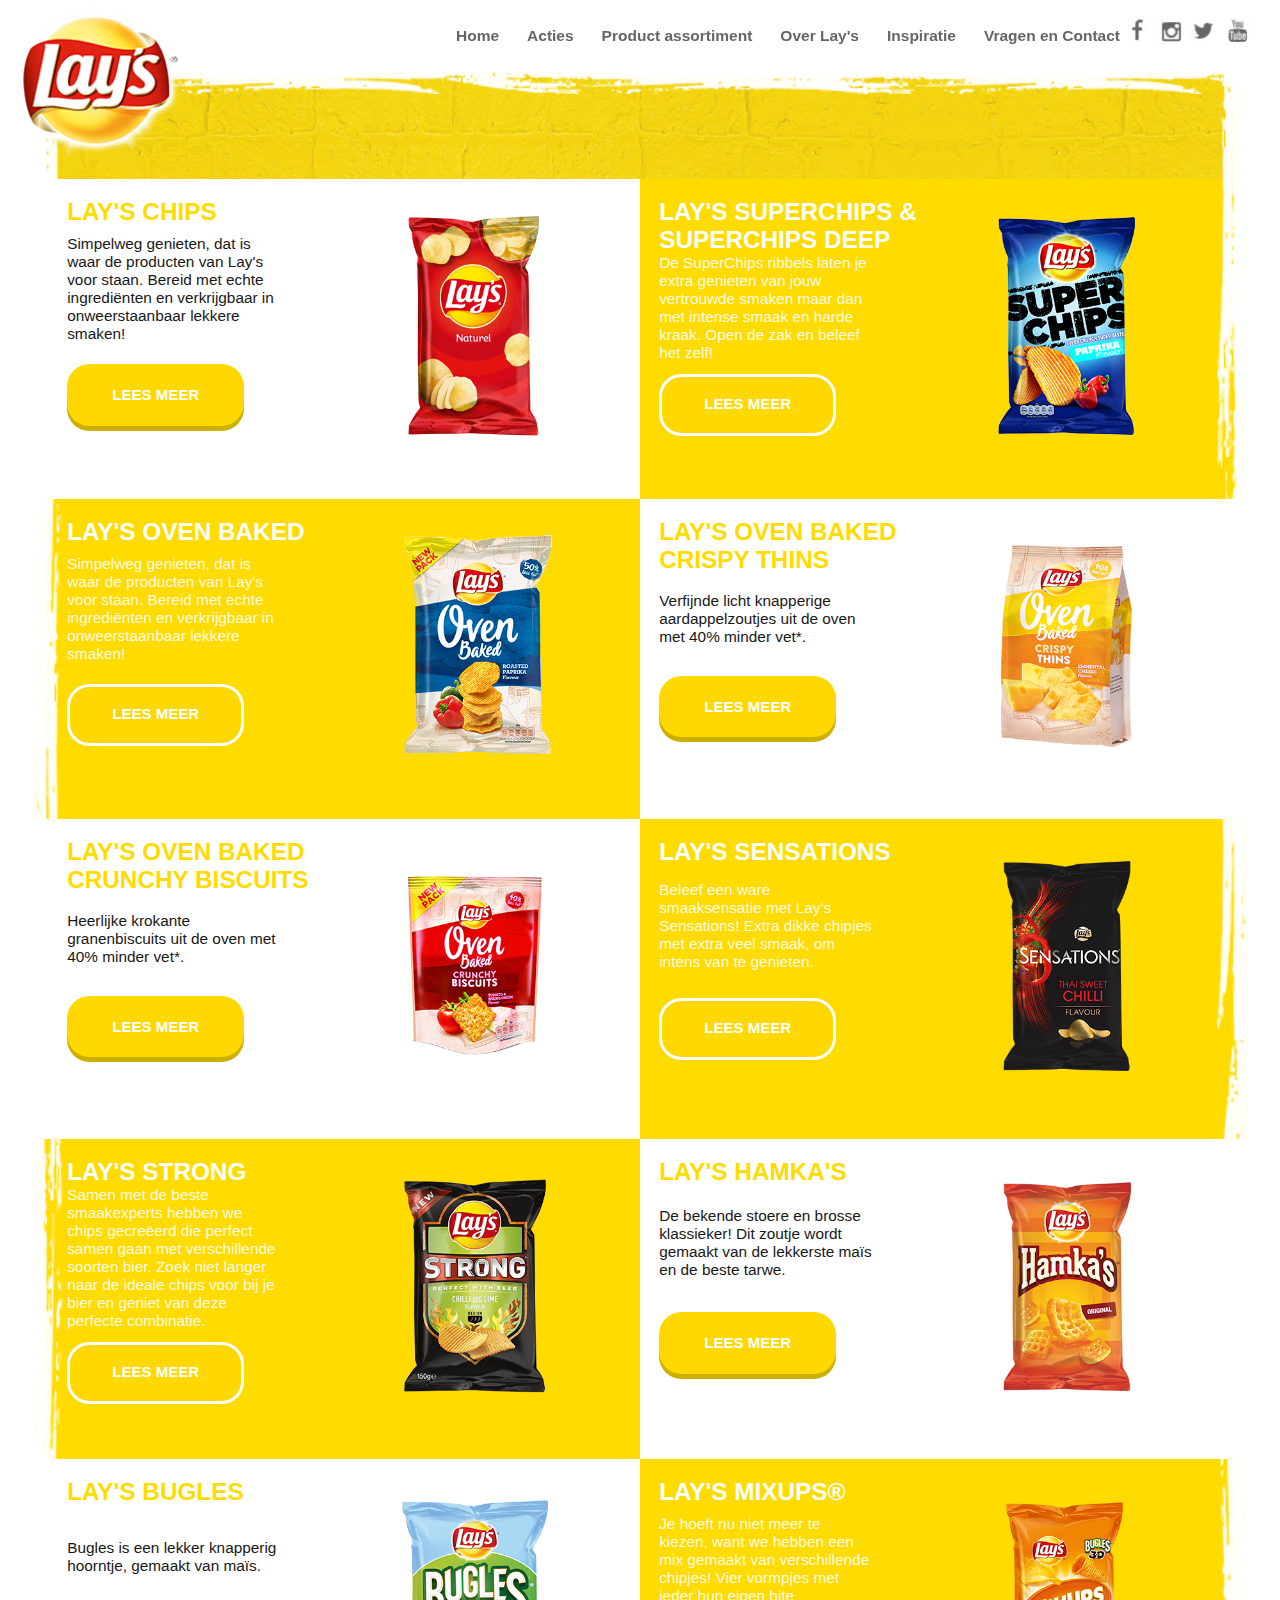
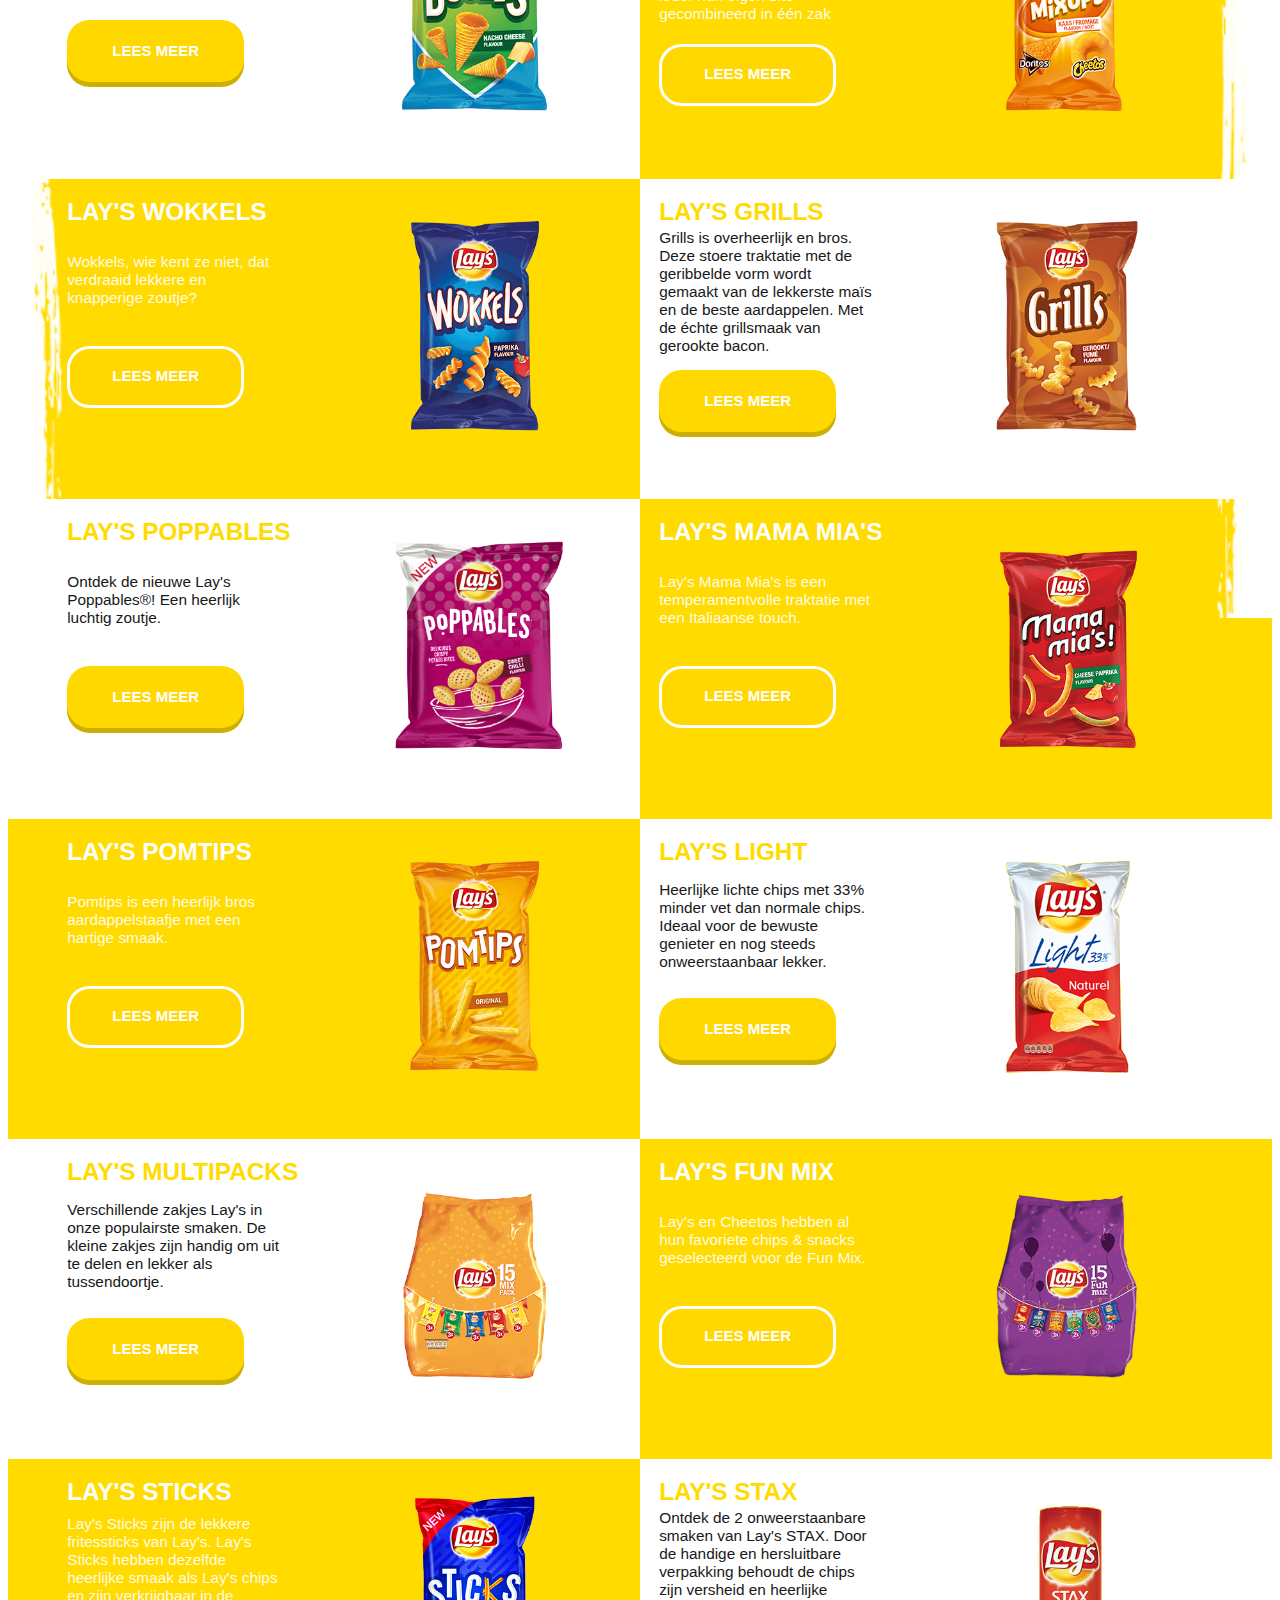
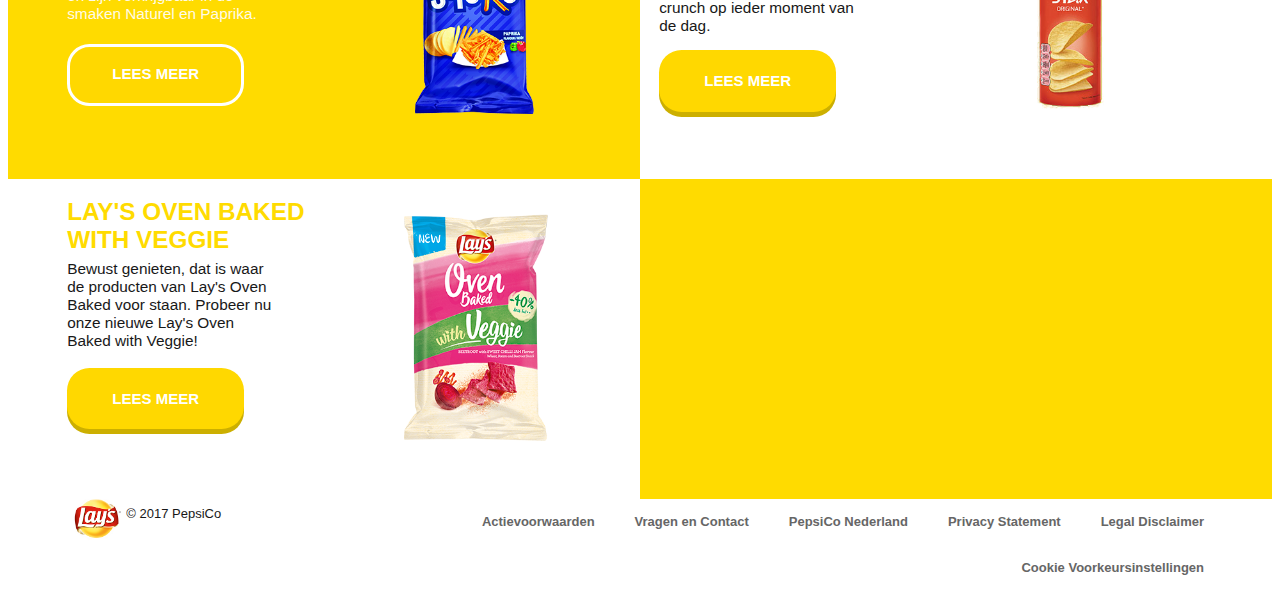
<file: index.html>
<!doctype html>
<html lang="nl">
	<head>
		<meta charset="UTF-8">
		<meta name="author" content="Danny Frelink">
		<meta name="viewport" content="width=device-width, initial-scale=1">
		
		<title>Lays</title>

		<link href="styles/style.css" rel="stylesheet">
	</head>
	<body>
		<header>
			<h1></h1>
			<nav>
				<a href="index.html"><img src="images/nav/layslogo.png" alt="Lay's"></a>
				<div>
					<div>
						<ul>
							<li><a href="https://www.facebook.com/LaysNL"> <img src="images/nav/facebook.jpg" alt="Facebook"></a></li>
							<li><a href="https://www.instagram.com/lays_nl/"><img src="images/nav/instagram.jpg" alt="Instagram"></a></li>
							<li><a href="https://twitter.com/laysnl"><img src="images/nav/twitter.jpg" alt="Twitter"></a></li>
							<li><a href="https://www.youtube.com/user/laysnederland"><img src="images/nav/youtube.jpg" alt="Youtube"></a></li>
						</ul>
						<ul>
							<li><a href="index.html">Home</a></li>
							<li><a href="detail.html">Inspiratie</a></li>
							<li><a href="detail.html">Acties</a></li>
							<li><a href="detail.html">Product assortiment</a></li>
							<li><a href="detail.html">Over Lay's</a></li>
							<li><a href="detail.html">Vragen en Contact</a></li>
						</ul>
						<img src="images/nav/hamburger-menu.png" alt="Hamburger menu">
					</div>
					<img src="images/navborderbottom.png" alt="Nav bottom">
				</div>
			</nav>
			<img src="images/header-afsluiting.jpg" alt="Header afsluiting">
		</header>
		<main>
			<article>
				<div>
					<h2>Lay's Chips</h2>
					<p>Simpelweg genieten, dat is waar de producten van Lay's voor staan. Bereid met echte ingredi&#235;nten en verkrijgbaar in onweerstaanbaar lekkere smaken!</p>
					<a href="detail.html">Lees meer</a>
				</div>
				<div>
					<img src="images/chips/naturelchips.png" alt="Naturel chips">
					<a href="detail.html">Lees meer</a>
				</div>
			</article>
			<article>
				<div>
					<h2>Lay's Superchips & Superchips Deep</h2>
					<p>De SuperChips ribbels laten je extra genieten van jouw vertrouwde smaken maar dan met intense smaak en harde kraak. Open de zak en beleef het zelf!</p>
					<a href="detail.html">Lees meer</a>
				</div>
				<div>
					<img src="images/chips/superchips.png" alt="Super chips">
					<a href="detail.html">Lees meer</a>
				</div>
			</article>
			<article>
				<div>
					<h2>Lay's Oven Baked</h2>
					<p>Simpelweg genieten, dat is waar de producten van Lay's voor staan. Bereid met echte ingredi&#235;nten en verkrijgbaar in onweerstaanbaar lekkere smaken!</p>
					<a href="detail.html">Lees meer</a>
				</div>
				<div>
					<img src="images/chips/ovenbaked.png" alt="Oven baked">
					<a href="detail.html">Lees meer</a>
				</div>
			</article>
			<article>
				<div>
					<h2>Lay's Oven Baked Crispy Thins</h2>
					<p>Verfijnde licht knapperige aardappelzoutjes uit de oven met 40% minder vet*.</p>
					<a href="detail.html">Lees meer</a>
				</div>
				<div>
					<img src="images/chips/ovenbakedcrispy.png" alt="Oven baked crispy">
					<a href="detail.html">Lees meer</a>
				</div>
			</article>
			<article>
				<div>
					<h2>Lay's Oven Baked Crunchy Biscuits</h2>
					<p>Heerlijke krokante granenbiscuits uit de oven met 40% minder vet*.</p>
					<a href="detail.html">Lees meer</a>
				</div>
				<div>
					<img src="images/chips/ovenbakedcrunchy.png" alt="Oven baked crunchy">
					<a href="detail.html">Lees meer</a>
				</div>
			</article>
			<article>
				<div>
					<h2>Lay's Sensations</h2>
					<p>Beleef een ware smaaksensatie met Lay's Sensations! Extra dikke chipjes met extra veel smaak, om intens van te genieten.</p>
					<a href="detail.html">Lees meer</a>
				</div>
				<div>
					<img src="images/chips/sensations.png" alt="Sensations">
					<a href="detail.html">Lees meer</a>
				</div>
			</article>
			<article>
				<div>
					<h2>Lay's Strong</h2>
					<p>Samen met de beste smaakexperts hebben we chips gecre&#235;erd die perfect samen gaan met verschillende soorten bier. Zoek niet langer naar de ideale chips voor bij je bier en geniet van deze perfecte combinatie.</p>
					<a href="detail.html">Lees meer</a>
				</div>
				<div>
					<img src="images/chips/strong.png" alt="Strong">
					<a href="detail.html">Lees meer</a>
				</div>
			</article>
			<article>
				<div>
					<h2>Lay's Hamka's</h2>
					<p>De bekende stoere en brosse klassieker! Dit zoutje wordt gemaakt van de lekkerste ma&#239;s en de beste tarwe.</p>
					<a href="detail.html">Lees meer</a>
				</div>
				<div>
					<img src="images/chips/hamkas.png" alt="Hamka's">
					<a href="detail.html">Lees meer</a>
				</div>
			</article>
			<article>
				<div>
					<h2>Lay's Bugles</h2>
					<p>Bugles is een lekker knapperig hoorntje, gemaakt van ma&#239;s.</p>
					<a href="detail.html">Lees meer</a>
				</div>
				<div>
					<img src="images/chips/bugles.png" alt="Bugles">
					<a href="detail.html">Lees meer</a>
				</div>
			</article>
			<article>
				<div>
					<h2>Lay's Mixups®</h2>
					<p>Je hoeft nu niet meer te kiezen, want we hebben een mix gemaakt van verschillende chipjes! Vier vormpjes met ieder hun eigen bite gecombineerd in &#233;&#233;n zak</p>
					<a href="detail.html">Lees meer</a>
				</div>
				<div>
					<img src="images/chips/mixups.png" alt="Mixups">
					<a href="detail.html">Lees meer</a>
				</div>
			</article>
			<article>
				<div>
					<h2>Lay's Wokkels</h2>
					<p>Wokkels, wie kent ze niet, dat verdraaid lekkere en knapperige zoutje?</p>
					<a href="detail.html">Lees meer</a>
				</div>
				<div>
					<img src="images/chips/wokkels.png" alt="Wokkels">
					<a href="detail.html">Lees meer</a>
				</div>
			</article>
			<article>
				<div>
					<h2>Lay's Grills</h2>
					<p>Grills is overheerlijk en bros. Deze stoere traktatie met de geribbelde vorm wordt gemaakt van de lekkerste ma&#239;s en de beste aardappelen. Met de &#233;chte grillsmaak van gerookte bacon.</p>
					<a href="detail.html">Lees meer</a>
				</div>
				<div>
					<img src="images/chips/grills.png" alt="Grills">
					<a href="detail.html">Lees meer</a>
				</div>
			</article>
			<article>
				<div>
					<h2>Lay's Poppables</h2>
					<p>Ontdek de nieuwe Lay's Poppables®! Een heerlijk luchtig zoutje.</p>
					<a href="detail.html">Lees meer</a>
				</div>
				<div>
					<img src="images/chips/poppables.png" alt="Poppables">
					<a href="detail.html">Lees meer</a>
				</div>
			</article>
			<article>
				<div>
					<h2>Lay's Mama Mia's</h2>
					<p>Lay's Mama Mia's is een temperamentvolle traktatie met een Italiaanse touch.</p>
					<a href="detail.html">Lees meer</a>
				</div>
				<div>
					<img src="images/chips/mamamias.png" alt="Mama mia's">
					<a href="detail.html">Lees meer</a>
				</div>
			</article>
			<article>
				<div>
					<h2>Lay's Pomtips</h2>
					<p>Pomtips is een heerlijk bros aardappelstaafje met een hartige smaak.</p>
					<a href="detail.html">Lees meer</a>
				</div>
				<div>
					<img src="images/chips/pomtips.png" alt="Pomtips">
					<a href="detail.html">Lees meer</a>
				</div>
			</article>
			<article>
				<div>
					<h2>Lay's Light</h2>
					<p>Heerlijke lichte chips met 33% minder vet dan normale chips. Ideaal voor de bewuste genieter en nog steeds onweerstaanbaar lekker.</p>
					<a href="detail.html">Lees meer</a>
				</div>
				<div>
					<img src="images/chips/light.png" alt="Light">
					<a href="detail.html">Lees meer</a>
				</div>
			</article>
			<article>
				<div>
					<h2>Lay's Multipacks</h2>
					<p>Verschillende zakjes Lay's in onze populairste smaken. De kleine zakjes zijn handig om uit te delen en lekker als tussendoortje.</p>
					<a href="detail.html">Lees meer</a>
				</div>
				<div>
					<img src="images/chips/multipacks.png" alt="Multipacks">
					<a href="detail.html">Lees meer</a>
				</div>
			</article>
			<article>
				<div>
					<h2>Lay's Fun Mix</h2>
					<p>Lay's en Cheetos hebben al hun favoriete chips & snacks geselecteerd voor de Fun Mix.</p>
					<a href="detail.html">Lees meer</a>
				</div>
				<div>
					<img src="images/chips/funmix.png" alt="Fun mix">
					<a href="detail.html">Lees meer</a>
				</div>
			</article>
			<article>
				<div>
					<h2>Lay's Sticks</h2>
					<p>Lay's Sticks zijn de lekkere fritessticks van Lay's. Lay's Sticks hebben dezelfde heerlijke smaak als Lay's chips en zijn verkrijgbaar in de smaken Naturel en Paprika.</p>
					<a href="detail.html">Lees meer</a>
				</div>
				<div>
					<img src="images/chips/sticks.png" alt="Sticks">
					<a href="detail.html">Lees meer</a>
				</div>
			</article>
			<article>
				<div>
					<h2>Lay's Stax</h2>
					<p>Ontdek de 2 onweerstaanbare smaken van Lay's STAX. Door de handige en hersluitbare verpakking behoudt de chips zijn versheid en heerlijke crunch op ieder moment van de dag.</p>
					<a href="detail.html">Lees meer</a>
				</div>
				<div>
					<img src="images/chips/stax.png" alt="Stax">
					<a href="detail.html">Lees meer</a>
				</div>
			</article>
			<article>
				<div>
					<h2>Lay's Oven Baked With Veggie</h2>
					<p>Bewust genieten, dat is waar de producten van Lay's Oven Baked voor staan. Probeer nu onze nieuwe Lay's Oven Baked with Veggie!</p>
					<a href="detail.html">Lees meer</a>
				</div>
				<div>
					<img src="images/chips/veggie.png" alt="Oven baked veggie">
					<a href="detail.html">Lees meer</a>
				</div>
			</article>
			<div></div>
		</main>
		<footer>
			<div>
				<img src="images/nav/layslogo.png" alt="Lay's">
				<p>© 2017 PepsiCo</p>
			</div>
			<ul>
				<li><a href="index.html">Actievoorwaarden</a></li>
				<li><a href="index.html">Vragen en Contact</a></li>
				<li><a href="index.html">PepsiCo Nederland</a></li>
				<li><a href="index.html">Privacy Statement</a></li>
				<li><a href="index.html">Legal Disclaimer</a></li>
				<li><a href="index.html">Cookie Voorkeursinstellingen</a></li>
			</ul>
		</footer>
		<img src="images/leftborder.png" alt="linker border">
		<img src="images/rightborder.png" alt="rechter border">
		<script src="scripts/script.js"></script>
	</body>
</html>
</file>
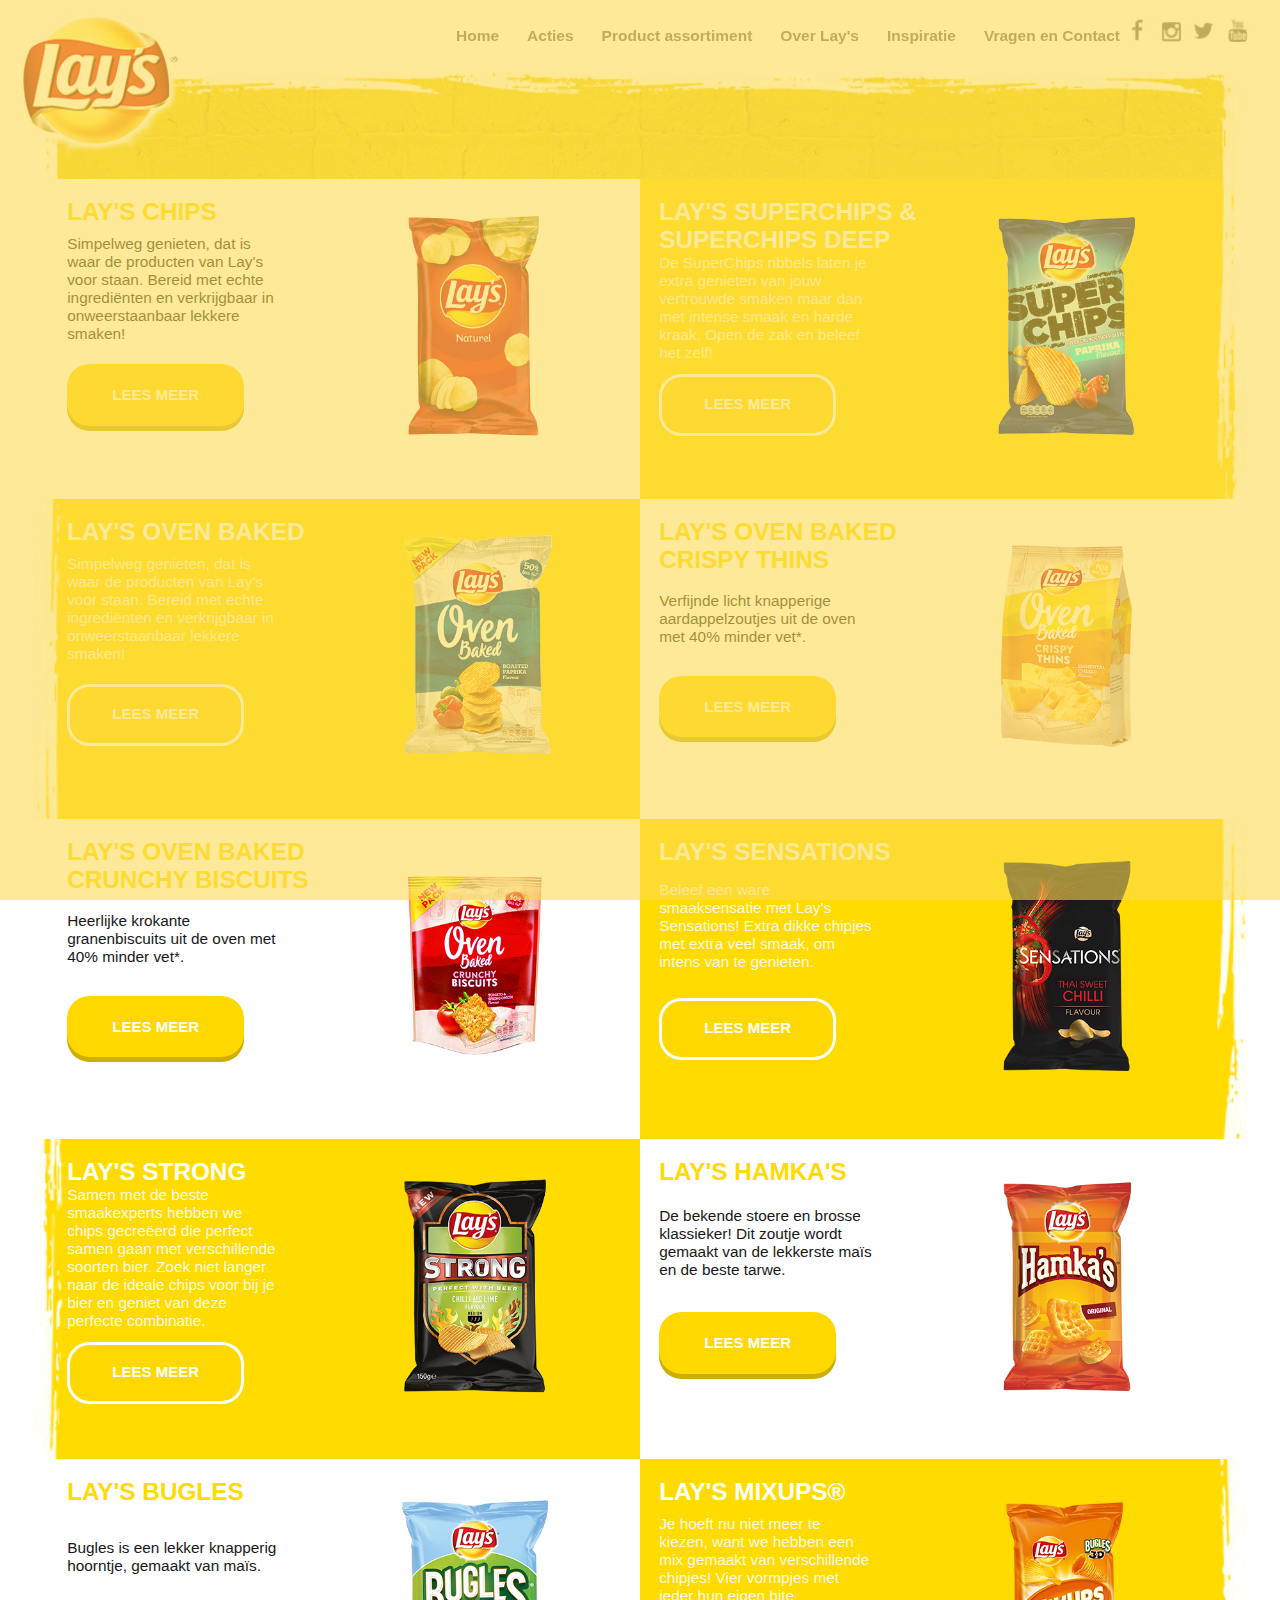
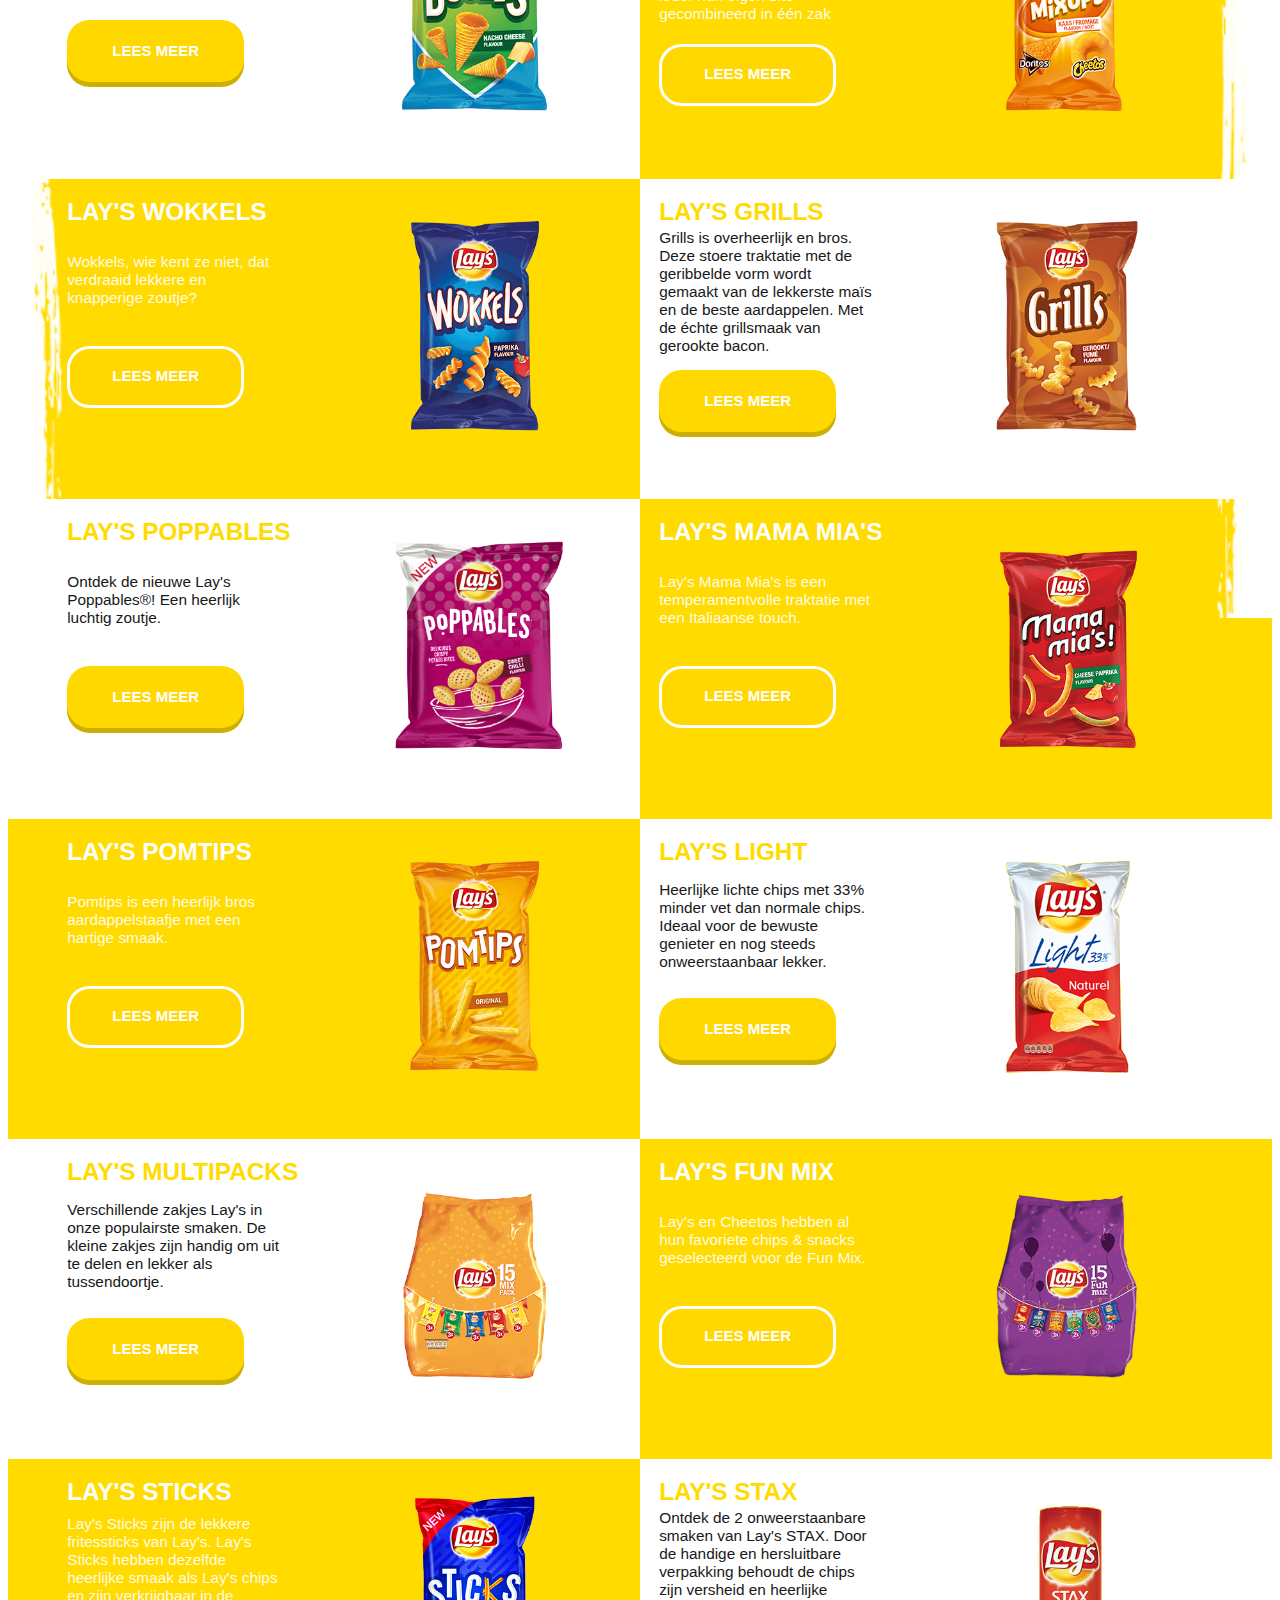
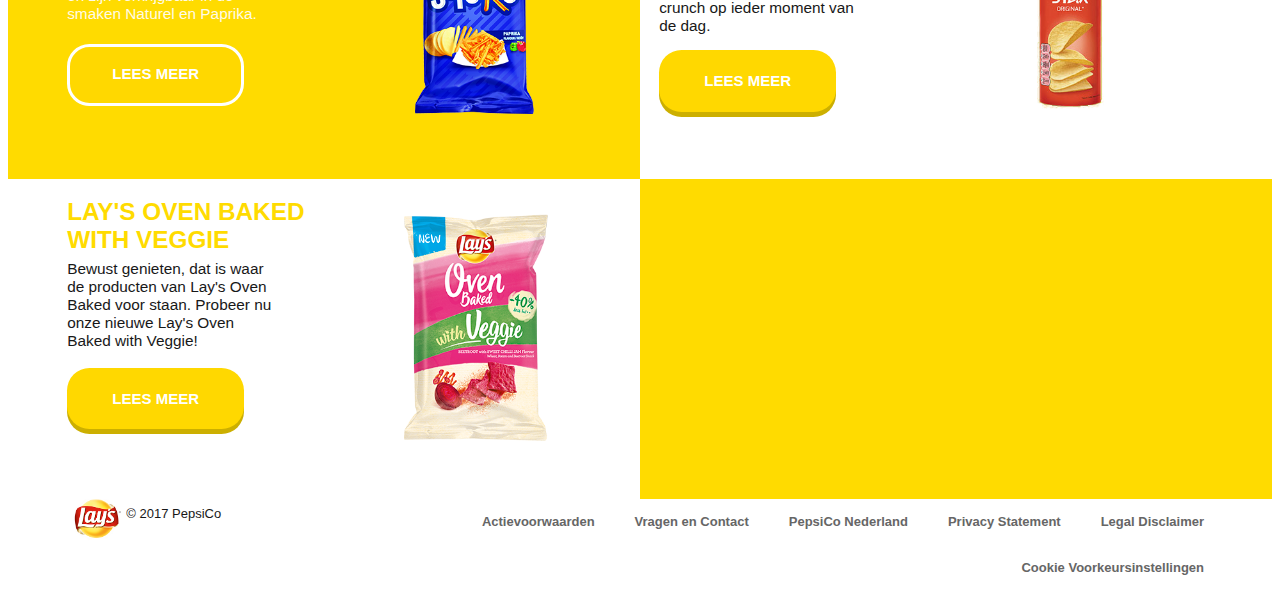
<file: detail.html>
<!doctype html>
<html lang="nl" class="hidden">
    <head>
        <meta charset="UTF-8">
        <meta name="author" content="Danny Frelink">
        <meta name="viewport" content="width=device-width, initial-scale=1">
        
        <title>Lays</title>
        
        <link href="styles/style.css" rel="stylesheet">
    </head>
    <body class="detailpagina">
        <section>
            <header>
                <h1></h1>
                <nav>
                    <a href="index.html"><img src="images/nav/layslogo.png" alt="Lay's"></a>
                    <div>
                        <div>
                            <ul>
                                <li><a href="https://www.facebook.com/LaysNL"> <img src="images/nav/facebook.jpg" alt="Facebook"></a></li>
                                <li><a href="https://www.instagram.com/lays_nl/"><img src="images/nav/instagram.jpg" alt="Instagram"></a></li>
                                <li><a href="https://twitter.com/laysnl"><img src="images/nav/twitter.jpg" alt="Twitter"></a></li>
                                <li><a href="https://www.youtube.com/user/laysnederland"><img src="images/nav/youtube.jpg" alt="Youtube"></a></li>
                            </ul>
                            <ul>
                                <li><a href="index.html">Home</a></li>
                                <li><a href="detail.html">Inspiratie</a></li>
                                <li><a href="detail.html">Acties</a></li>
                                <li><a href="detail.html">Product assortiment</a></li>
                                <li><a href="detail.html">Over Lay's</a></li>
                                <li><a href="detail.html">Vragen en Contact</a></li>
                            </ul>
                            <img src="images/nav/hamburger-menu.png" alt="Hamburger menu">
                        </div>
                        <img src="images/navborderbottom.png" alt="Nav bottom">
                    </div>
                </nav>
                <img src="images/header-afsluiting.jpg" alt="Header afsluiting">
            </header>
            <main>
                <article>
                    <div>
                        <h2>Lay's Chips</h2>
                        <p>Simpelweg genieten, dat is waar de producten van Lay's voor staan. Bereid met echte ingredi&#235;nten en verkrijgbaar in onweerstaanbaar lekkere smaken!</p>
                        <a href="detail.html">Lees meer</a>
                    </div>
                    <div>
                        <img src="images/chips/naturelchips.png" alt="Naturel chips">
                        <a href="detail.html">Lees meer</a>
                    </div>
                </article>
                <article>
                    <div>
                        <h2>Lay's Superchips & Superchips Deep</h2>
                        <p>De SuperChips ribbels laten je extra genieten van jouw vertrouwde smaken maar dan met intense smaak en harde kraak. Open de zak en beleef het zelf!</p>
                        <a href="detail.html">Lees meer</a>
                    </div>
                    <div>
                        <img src="images/chips/superchips.png" alt="Super chips">
                        <a href="detail.html">Lees meer</a>
                    </div>
                </article>
                <article>
                    <div>
                        <h2>Lay's Oven Baked</h2>
                        <p>Simpelweg genieten, dat is waar de producten van Lay's voor staan. Bereid met echte ingredi&#235;nten en verkrijgbaar in onweerstaanbaar lekkere smaken!</p>
                        <a href="detail.html">Lees meer</a>
                    </div>
                    <div>
                        <img src="images/chips/ovenbaked.png" alt="Oven baked">
                        <a href="detail.html">Lees meer</a>
                    </div>
                </article>
                <article>
                    <div>
                        <h2>Lay's Oven Baked Crispy Thins</h2>
                        <p>Verfijnde licht knapperige aardappelzoutjes uit de oven met 40% minder vet*.</p>
                        <a href="detail.html">Lees meer</a>
                    </div>
                    <div>
                        <img src="images/chips/ovenbakedcrispy.png" alt="Oven baked crispy">
                        <a href="detail.html">Lees meer</a>
                    </div>
                </article>
                <article>
                    <div>
                        <h2>Lay's Oven Baked Crunchy Biscuits</h2>
                        <p>Heerlijke krokante granenbiscuits uit de oven met 40% minder vet*.</p>
                        <a href="detail.html">Lees meer</a>
                    </div>
                    <div>
                        <img src="images/chips/ovenbakedcrunchy.png" alt="Oven baked crunchy">
                        <a href="detail.html">Lees meer</a>
                    </div>
                </article>
                <article>
                    <div>
                        <h2>Lay's Sensations</h2>
                        <p>Beleef een ware smaaksensatie met Lay's Sensations! Extra dikke chipjes met extra veel smaak, om intens van te genieten.</p>
                        <a href="detail.html">Lees meer</a>
                    </div>
                    <div>
                        <img src="images/chips/sensations.png" alt="Sensations">
                        <a href="detail.html">Lees meer</a>
                    </div>
                </article>
                <article>
                    <div>
                        <h2>Lay's Strong</h2>
                        <p>Samen met de beste smaakexperts hebben we chips gecre&#235;erd die perfect samen gaan met verschillende soorten bier. Zoek niet langer naar de ideale chips voor bij je bier en geniet van deze perfecte combinatie.</p>
                        <a href="detail.html">Lees meer</a>
                    </div>
                    <div>
                        <img src="images/chips/strong.png" alt="Strong">
                        <a href="detail.html">Lees meer</a>
                    </div>
                </article>
                <article>
                    <div>
                        <h2>Lay's Hamka's</h2>
                        <p>De bekende stoere en brosse klassieker! Dit zoutje wordt gemaakt van de lekkerste ma&#239;s en de beste tarwe.</p>
                        <a href="detail.html">Lees meer</a>
                    </div>
                    <div>
                        <img src="images/chips/hamkas.png" alt="Hamka's">
                        <a href="detail.html">Lees meer</a>
                    </div>
                </article>
                <article>
                    <div>
                        <h2>Lay's Bugles</h2>
                        <p>Bugles is een lekker knapperig hoorntje, gemaakt van ma&#239;s.</p>
                        <a href="detail.html">Lees meer</a>
                    </div>
                    <div>
                        <img src="images/chips/bugles.png" alt="Bugles">
                        <a href="detail.html">Lees meer</a>
                    </div>
                </article>
                <article>
                    <div>
                        <h2>Lay's Mixups®</h2>
                        <p>Je hoeft nu niet meer te kiezen, want we hebben een mix gemaakt van verschillende chipjes! Vier vormpjes met ieder hun eigen bite gecombineerd in &#233;&#233;n zak</p>
                        <a href="detail.html">Lees meer</a>
                    </div>
                    <div>
                        <img src="images/chips/mixups.png" alt="Mixups">
                        <a href="detail.html">Lees meer</a>
                    </div>
                </article>
                <article>
                    <div>
                        <h2>Lay's Wokkels</h2>
                        <p>Wokkels, wie kent ze niet, dat verdraaid lekkere en knapperige zoutje?</p>
                        <a href="detail.html">Lees meer</a>
                    </div>
                    <div>
                        <img src="images/chips/wokkels.png" alt="Wokkels">
                        <a href="detail.html">Lees meer</a>
                    </div>
                </article>
                <article>
                    <div>
                        <h2>Lay's Grills</h2>
                        <p>Grills is overheerlijk en bros. Deze stoere traktatie met de geribbelde vorm wordt gemaakt van de lekkerste ma&#239;s en de beste aardappelen. Met de &#233;chte grillsmaak van gerookte bacon.</p>
                        <a href="detail.html">Lees meer</a>
                    </div>
                    <div>
                        <img src="images/chips/grills.png" alt="Grills">
                        <a href="detail.html">Lees meer</a>
                    </div>
                </article>
                <article>
                    <div>
                        <h2>Lay's Poppables</h2>
                        <p>Ontdek de nieuwe Lay's Poppables®! Een heerlijk luchtig zoutje.</p>
                        <a href="detail.html">Lees meer</a>
                    </div>
                    <div>
                        <img src="images/chips/poppables.png" alt="Poppables">
                        <a href="detail.html">Lees meer</a>
                    </div>
                </article>
                <article>
                    <div>
                        <h2>Lay's Mama Mia's</h2>
                        <p>Lay's Mama Mia's is een temperamentvolle traktatie met een Italiaanse touch.</p>
                        <a href="detail.html">Lees meer</a>
                    </div>
                    <div>
                        <img src="images/chips/mamamias.png" alt="Mama mia's">
                        <a href="detail.html">Lees meer</a>
                    </div>
                </article>
                <article>
                    <div>
                        <h2>Lay's Pomtips</h2>
                        <p>Pomtips is een heerlijk bros aardappelstaafje met een hartige smaak.</p>
                        <a href="detail.html">Lees meer</a>
                    </div>
                    <div>
                        <img src="images/chips/pomtips.png" alt="Pomtips">
                        <a href="detail.html">Lees meer</a>
                    </div>
                </article>
                <article>
                    <div>
                        <h2>Lay's Light</h2>
                        <p>Heerlijke lichte chips met 33% minder vet dan normale chips. Ideaal voor de bewuste genieter en nog steeds onweerstaanbaar lekker.</p>
                        <a href="detail.html">Lees meer</a>
                    </div>
                    <div>
                        <img src="images/chips/light.png" alt="Light">
                        <a href="detail.html">Lees meer</a>
                    </div>
                </article>
                <article>
                    <div>
                        <h2>Lay's Multipacks</h2>
                        <p>Verschillende zakjes Lay's in onze populairste smaken. De kleine zakjes zijn handig om uit te delen en lekker als tussendoortje.</p>
                        <a href="detail.html">Lees meer</a>
                    </div>
                    <div>
                        <img src="images/chips/multipacks.png" alt="Multipacks">
                        <a href="detail.html">Lees meer</a>
                    </div>
                </article>
                <article>
                    <div>
                        <h2>Lay's Fun Mix</h2>
                        <p>Lay's en Cheetos hebben al hun favoriete chips & snacks geselecteerd voor de Fun Mix.</p>
                        <a href="detail.html">Lees meer</a>
                    </div>
                    <div>
                        <img src="images/chips/funmix.png" alt="Fun mix">
                        <a href="detail.html">Lees meer</a>
                    </div>
                </article>
                <article>
                    <div>
                        <h2>Lay's Sticks</h2>
                        <p>Lay's Sticks zijn de lekkere fritessticks van Lay's. Lay's Sticks hebben dezelfde heerlijke smaak als Lay's chips en zijn verkrijgbaar in de smaken Naturel en Paprika.</p>
                        <a href="detail.html">Lees meer</a>
                    </div>
                    <div>
                        <img src="images/chips/sticks.png" alt="Sticks">
                        <a href="detail.html">Lees meer</a>
                    </div>
                </article>
                <article>
                    <div>
                        <h2>Lay's Stax</h2>
                        <p>Ontdek de 2 onweerstaanbare smaken van Lay's STAX. Door de handige en hersluitbare verpakking behoudt de chips zijn versheid en heerlijke crunch op ieder moment van de dag.</p>
                        <a href="detail.html">Lees meer</a>
                    </div>
                    <div>
                        <img src="images/chips/stax.png" alt="Stax">
                        <a href="detail.html">Lees meer</a>
                    </div>
                </article>
                <article>
                    <div>
                        <h2>Lay's Oven Baked With Veggie</h2>
                        <p>Bewust genieten, dat is waar de producten van Lay's Oven Baked voor staan. Probeer nu onze nieuwe Lay's Oven Baked with Veggie!</p>
                        <a href="detail.html">Lees meer</a>
                    </div>
                    <div>
                        <img src="images/chips/veggie.png" alt="Oven baked veggie">
                        <a href="detail.html">Lees meer</a>
                    </div>
                </article>
                <div></div>
            </main>
            <footer>
                <div>
                    <img src="images/nav/layslogo.png" alt="Lay's">
                    <p>© 2017 PepsiCo</p>
                </div>
                <ul>
                    <li><a href="index.html">Actievoorwaarden</a></li>
                    <li><a href="index.html">Vragen en Contact</a></li>
                    <li><a href="index.html">PepsiCo Nederland</a></li>
                    <li><a href="index.html">Privacy Statement</a></li>
                    <li><a href="index.html">Legal Disclaimer</a></li>
                    <li><a href="index.html">Cookie Voorkeursinstellingen</a></li>
                </ul>
            </footer>
        </section>
        <div></div>
        <section>
            <div>
                <div>
                    <div>
                        <div>
                            <img src="images/detailpagina-chips.jpg" alt="Lay's chips">
                        </div>
                        <div>
                            <h2>Lay's chips</h2>
                            <p>Simpelweg genieten, dat is waar de producten van Lay's voor staan. Bereid met echte ingredi&#239;nten en verkrijgbaar in onweerstaanbaar lekkere smaken!</p>
                            <p><strong>Naturel</strong>Al meer dan 60 jaar een hit en nog steeds vertrouwd lekker! Heerlijke aardappels, knapperig gebakken met een beetje zout, een echte klassieker in zijn iconische rode zak.</p>
                            <p><strong>Paprika</strong>Nergens in de wereld houden mensen zoveel van Paprika chips als in Nederland. Een beetje zoet en lekker gekruid, al jaren favoriet!</p>
                            <p><strong>Bolognese</strong>Bijna iedereen houdt van een lekker pasta bolognese. Met deze variant kun je ook Italiaans genieten wanneer je een chipje eet.</p>
                            <p><strong>BBQ Ham</strong>De meest stevige smaak van het stel, alsof ze zo van de BBQ komen: smokin' good!</p>
                            <p><strong>Patatje Joppie</strong>Als winnaar van de eerste Maak de Smaak campagne in Nederland is Patatje Joppie niet meer uit de winkel weg te denken. Sindsdien geniet heel Nederland van deze heerlijke, originele smaak.</p>
                            <p><strong>Cheese & Onion</strong>Een lekker mix van de smaken kaas & ui. Een simpele combi maar oh zo lekker!</p>
                            <p><strong>Pickles</strong>De unieke en onovertroffen smaak van Pickles vind je ook terug in het smakenpalet van de Lay's chips. Exclusief verkrijgbaar bij Albert Heijn.</p>
                        </div>
                    </div>
                </div>
            </div>
            <a href="index.html"><img src="images/overlay-kruis.png" alt="overlay sluiten"></a>
        </section>
        <img src="images/leftborder.png" alt="linker border">
        <img src="images/rightborder.png" alt="rechter border">
        <script src="scripts/script.js"></script>
    </body>
</html>
</file>
<file: styles/style.css>
/* CSS Document */
*, *::after, *::before {
  box-sizing:border-box;  
}

html {
  overflow-x: hidden;
}

body {
  position: relative;
  font-family: sans-serif;
  overflow-x: hidden;
  margin-bottom: 0;
}
body>img {
  position: fixed;
  width: 7vw;
  max-width: 4em;
  z-index: 1;
  top: 0;
}
body>img:first-of-type {
  left: 0;
}
body>img:nth-of-type(2) {
  right: 0;
}

h1 {
  display: none;
}

/* Navigatiebalk */
header {
  height: 19vh;
  z-index: 100;
}
header>img {
  height: 9.7em;
  width: 100vw;
  margin-top: 5vh;
}
nav {
  position: fixed;
  top: 0;
  height: 2.8em;
  left: 0.9em;
  right: 0.9em;
  display: flex;
  z-index: 2;
  max-width: 100vw;
  flex-grow: 1;
  background-color: white;
}
nav>a {
  position: relative;
}
nav>a img {
  position: absolute;
  top: 0;
  height: 29.3vw;
  max-height: 6em;
  z-index: 200;
  transition: ease-out 200ms;
}
nav>a img.verkleinlogo {
  position: absolute;
  max-height: 6em;
  transition: ease-in 200ms;
}
nav div {
  display: flex;
  justify-content: flex-end;
}
nav>div {
  display: block;
  min-width: 90vw;
  height: 2.8em;
}
nav div>ul {
  display: flex;
  max-height: 1.5em;
  margin-bottom: 0;
}
nav div>ul:first-of-type {
  margin-top: 0.45em;
}
nav ul:first-of-type li {
  margin-right: 0.3em;
}
nav ul:first-of-type li:last-of-type {
  margin-right: 2em;
}
nav div>ul:first-of-type img{
  height: 3.5vh;
  max-height: 1.8em;
}
nav>div>img {
  height: 2.9vh;
  width: 100vw;
}
nav div div {
  margin-right: 1vw;
}
nav div div>img {
  height: 1.7em;
  opacity: 50%;
  margin-top: 0.45em;
  z-index: 200;
}
ul>li {
  list-style: none;
  text-align: center;
  min-width: 1em;
  z-index: 1;
}
ul a {
  display: block;
}

/* Hamburger menu */
nav div>ul:last-of-type {
  display: block;
  position: fixed;
  transform: translateX(-1em);
  transform: translateY(-40em);
  transition: ease-out 300ms;
  width: 100vw;
}
nav div>ul:last-of-type li {
  background-color: white;
  text-align: left;
  width: 100vw;
}
nav div>ul:last-of-type li:first-of-type {
  padding-top: 5.8em;
}
nav div>ul:last-of-type li:last-of-type {
  padding-bottom: 2vh;
}
nav div>ul:last-of-type li a {
  text-decoration: none;
  color: #666666;
  font-size: 15px;
  font-weight: bold;
  height: 3.1em;
  line-height: 3.1em;
  padding-left: 2.6em;
  border-top: 0.01vw solid lightgrey;
}
nav div>ul:last-of-type li a:hover,
nav div>ul:last-of-type li a:focus {
  transform: scale(1.05);
}
nav div>ul:last-of-type.uitklapmenu {
  transform: translateY(0);
  transform: translateX(-1em);
  transition: ease-in 300ms;
}

/* Articles */
main {
  display: flex;
  flex-wrap: wrap;
  justify-content: center;
  z-index: -1;
}
main>div {
  background-color: #FFDB00;
  height: 0.5vh;
  width: 100vw;
}
main article {
  position: relative;
  width: 90vw;
  text-align: center;
}
article:nth-of-type(2),
article:nth-of-type(3),
article:nth-of-type(6),
article:nth-of-type(7),
article:nth-of-type(10),
article:nth-of-type(11),
article:nth-of-type(14),
article:nth-of-type(15),
article:nth-of-type(18),
article:nth-of-type(19),
article:nth-of-type(22) {
  background-color: #FFDB00;
  color: white;
}
article:nth-of-type(1),
article:nth-of-type(4),
article:nth-of-type(5),
article:nth-of-type(8),
article:nth-of-type(9),
article:nth-of-type(12),
article:nth-of-type(13),
article:nth-of-type(16),
article:nth-of-type(17),
article:nth-of-type(20),
article:nth-of-type(21) {
  background-color: white;
}
article:nth-of-type(1) h2,
article:nth-of-type(4) h2,
article:nth-of-type(5) h2,
article:nth-of-type(8) h2,
article:nth-of-type(9) h2,
article:nth-of-type(12) h2,
article:nth-of-type(13) h2,
article:nth-of-type(16) h2,
article:nth-of-type(17) h2,
article:nth-of-type(20) h2,
article:nth-of-type(21) h2{
  color: #FFDB00;
}
main article img {
  width: 90vw;
  max-width: 25em;
  margin: 0 6%;
}
main article p {
  position: relative;
  width: 90vw;
}
main article:first-of-type h2 {
  margin-top: 10vh;
}
main article div {
  width: 90vw;
  display: flex;
  justify-content: center;
  flex-wrap: wrap;
  padding: 3%;
}
main article div h2 {
  width: 90vw;
  margin-bottom: 0;
}
main article div:first-of-type a {
  display: none;
}
main article a {
  font-size: 15px;
  font-weight: bold;
  text-transform: uppercase;
  text-decoration: none;
  width: 11.8em;
  height: 4.1em;
  line-height: 3.6em;
  margin-bottom: 3em;
  background-color: #FFD800;
  color: white;
  border: 3px solid white;
  border-radius: 1.5em;
}
article:nth-of-type(1) a,
article:nth-of-type(4) a,
article:nth-of-type(5) a,
article:nth-of-type(8) a,
article:nth-of-type(9) a,
article:nth-of-type(12) a,
article:nth-of-type(13) a,
article:nth-of-type(16) a,
article:nth-of-type(17) a,
article:nth-of-type(20) a,
article:nth-of-type(21) a{
  border: none;
  box-shadow: 0 5px 0 0 #ccaf00;
  line-height: 4.1em;
}

/* Algemene dingen */
h2 {
  font-size: 18px;
  text-transform: uppercase;
}
a {
  display: block;
}
a:focus, a:hover {
  outline: 3px dotted hotpink;
  transform: scale(1.15);
  transition: 200ms ease-in;
}
a:hover {
  outline: none;
}
p {
  font-size: 16px;
  opacity: 90%;
  max-width: 65ch;
}

/* Footer */
footer {
  font-size: 13px;
  width: 90vw;
}
footer div {
  display: flex;
  margin-left: 4vw;
  align-items: center;
}
footer div p {
  font-size: 13px;
  margin-left: 5px;
}
footer img {
  height: 3.7em;
}
footer ul {
  text-align: center;
  padding: 0;
  margin-top: 0;
}
footer a {
  margin-right: 0;
  height: 3.5em;
  line-height: 3.5em;
  color: #666666;
  font-weight: bold;
  text-decoration: none;
  border-top: 0.01vw solid lightgrey;
}

/* Mediaqueries */
@media (min-width: 480px) {
  main article:first-of-type h2 {
    margin-top: 0vh;
  }

  nav>div>img {
    height: 3.5vh;
  }

}

@media (min-width: 769px) {
  main {
    display: grid;
    grid-template-columns: repeat(2, 50%);
  }
  main>div {
    height: 25vw;
    width: 50vw;
    z-index: 1;
  }

  main article {
    height: 25vw;
    width: 50vw;
    display: flex;
    text-align: left;
  }
  main article img {
    height: 20vw;
    width: 20vw;
    max-height: 17.1em;
    max-width: 17.1em;
    margin: 0;
  }
  main article div {
    width: 25vw;
    display: flex;
    justify-content: flex-start;
    padding: 3%;
  }
  main article div h2 {
    width: 25vw;
    margin-bottom: 0;
  }
  main article a {
    text-align: center;
  }
  main article div:first-of-type a {
    display: block;
  }
  main article div:nth-of-type(2) a {
    display: none;
  }

  main article a {
    font-size: 13px;
    width: 10.1em;
    height: 3.5em;
    line-height: 3.1em;
    border-radius: 1.2em;
  }
  article:nth-of-type(1) a,
  article:nth-of-type(4) a,
  article:nth-of-type(5) a,
  article:nth-of-type(8) a,
  article:nth-of-type(9) a,
  article:nth-of-type(12) a,
  article:nth-of-type(13) a,
  article:nth-of-type(16) a,
  article:nth-of-type(17) a,
  article:nth-of-type(20) a,
  article:nth-of-type(21) a{
    line-height: 3.5em;
  }
  
  article:nth-of-type(1) div:first-of-type,
  article:nth-of-type(3) div:first-of-type,
  article:nth-of-type(5) div:first-of-type,
  article:nth-of-type(7) div:first-of-type,
  article:nth-of-type(9) div:first-of-type,
  article:nth-of-type(11) div:first-of-type,
  article:nth-of-type(13) div:first-of-type,
  article:nth-of-type(15) div:first-of-type,
  article:nth-of-type(17) div:first-of-type,
  article:nth-of-type(19) div:first-of-type,
  article:nth-of-type(21) div:first-of-type {
    position: relative;
    left: 2.5em;
  }
  article:nth-of-type(2) div:nth-of-type(2),
  article:nth-of-type(4) div:nth-of-type(2),
  article:nth-of-type(6) div:nth-of-type(2),
  article:nth-of-type(8) div:nth-of-type(2),
  article:nth-of-type(10) div:nth-of-type(2),
  article:nth-of-type(12) div:nth-of-type(2),
  article:nth-of-type(14) div:nth-of-type(2),
  article:nth-of-type(16) div:nth-of-type(2),
  article:nth-of-type(18) div:nth-of-type(2),
  article:nth-of-type(20) div:nth-of-type(2),
  article:nth-of-type(22) div:nth-of-type(2) {
    position: relative;
    right: 2.5em;
  }

  h2 {
    font-size: 1.7vw;
    margin-top: 0;
  }

  p {
    margin: 0 0 0.8em 0;
    font-size: 1.32vw;
    max-width: 25ch;
  }

  footer {
    display: flex;
    width: 95vw;
    justify-content: flex-end;
  }
  footer div {
    height: 3em;
    min-width: 20vw;
  }
  footer ul {
    display: flex;
    flex-wrap: wrap;
    justify-content: flex-end;
    width: 70vw;
  }
  footer ul li {
    padding: 0 20px;
  }
  footer a {
    border: none;
    width: inherit;
  }

}

@media (min-width: 992px) {

  nav {
    height: 4.5em;
  }
  nav>a img {
    max-height: 10em;
  }
  nav>div>img {
    height: 6vh;

  }
  nav div div>img {
    display: none
  }

  /* Navigatiebalk zonder Hamburger menu*/
  nav div>ul:first-of-type {
    margin-top: 1em;
  }
  nav ul:first-of-type li:last-of-type {
    margin-right: 0;
  }
  nav div>ul:last-of-type {
    display: flex;
    transform: translateY(0);
    width: auto;
    margin-top: 1.25em;
  }
  nav div>ul:last-of-type li + li {
    padding-left: 1.75em;
  }
  nav div>ul:last-of-type li {
    text-align: center;
    display: flex;
    flex-direction: row;
    width: auto;
    background-color: transparent;
  }
  nav div>ul:last-of-type li:first-of-type {
    padding-top: 0;
  }
  nav div>ul:last-of-type li:last-of-type {
    padding-bottom: 0;
    margin-right: 8.3em;
  }
  nav div>ul:last-of-type li:nth-of-type(1) {
    order: 1;
  }
  nav div>ul:last-of-type li:nth-of-type(2) {
    order: 5;
  }
  nav div>ul:last-of-type li:nth-of-type(3) {
    order: 2;
  }
  nav div>ul:last-of-type li:nth-of-type(4) {
    order: 3;
  }
  nav div>ul:last-of-type li:nth-of-type(5) {
    order: 4;
  }
  nav div>ul:last-of-type li:nth-of-type(6) {
    order: 6;
  }

  nav div>ul:last-of-type li a {
    font-size: 15.5px;
    font-weight: bold;
    border: none;
    height: 2em;
    padding: 0;
    line-height: 2em;
  }
  nav div>ul:last-of-type.uitklapmenu {
    transform: translateY(0);
    transform: translateX(-1em);
    transition: ease-in 300ms;
  }

  h2 {
    font-size: 1.9vw;
  }

  p {
    font-size: 1.2vw;
  }

  main article a {
    font-size: 15px;
    width: 11.8em;
    height: 4.1em;
    line-height: 3.6em;
    border-radius: 1.5em;
  }
  article:nth-of-type(1) a,
  article:nth-of-type(4) a,
  article:nth-of-type(5) a,
  article:nth-of-type(8) a,
  article:nth-of-type(9) a,
  article:nth-of-type(12) a,
  article:nth-of-type(13) a,
  article:nth-of-type(16) a,
  article:nth-of-type(17) a,
  article:nth-of-type(20) a,
  article:nth-of-type(21) a{
    line-height: 4.1em;
  }

}

/* Overlay Detailpagina */
@keyframes overlayInfaden {
  0%{
    opacity: 0;
  }
  100% {
    opacity: 1;
  }
}

body>section:nth-of-type(2) {
  animation-name: overlayInfaden;
  animation-duration: 2s;
  animation-delay: 1s;
  animation-fill-mode: forwards;
  opacity: 0;
  position: fixed;
  top: 3vh;
  left: 0;
  right: 0;
  margin: auto;
  height: 100%;
  width: 60vw;
  min-width: 17em;
  max-width: 37em;
  text-align: left;
  z-index: 100;
  overflow-y: scroll;
}
body>section:nth-of-type(2) img {
  width: 60vw;
  min-width: 17em;
  max-width: 37em;
}
body>section:nth-of-type(2)>div {
  display: flex;
  flex-wrap: wrap;
  width: 100%;
  height: 100%;
}
body>section:nth-of-type(2)>div>div {
  background-color: transparent;
  width: 100%;
  height: 100%;
}
body>section:nth-of-type(2)>div>div>div:hover {
  transform: rotateY(180deg);
}
body>section:nth-of-type(2)>div>div>div {
  position: relative;
  width: 100%;
  height: 100%;
  transition: 800ms;
  transform-style: preserve-3d;
}
body>section:nth-of-type(2) div div div div:first-of-type,
body>section:nth-of-type(2) div div div div:nth-of-type(2) {
  position: absolute;
  width: 100%;
  backface-visibility: hidden;
  -webkit-backface-visibility: hidden;
}
body>section:nth-of-type(2) div div div div:first-of-type {
  height: 100%;
}
body>section:nth-of-type(2) div div div div:nth-of-type(2) {
  padding: 5%;
  transform: rotateY(-180deg);
  background-color: white;
}
body>section:nth-of-type(2) p {
  display: flex;
  flex-direction: column;
  font-size: 15px;
  max-width: 90vw;
  opacity: 60%;
  padding-bottom: 1em;
}
body>section:nth-of-type(2) h2 {
  font-weight: normal;
  font-size: 24px;
}
body>section:nth-of-type(2) a {
  position: absolute;
  top: 0;
  right: 0;
  z-index: 200;
}
body>section:nth-of-type(2) a img {
  width: 5vw;
  max-width: 2em;
  height: auto;
  min-width: 0;
}

body.detailpagina>div {
  position: fixed;
  left: 0;
  top: 0;
  width: 100%;
  height: 100%;
  background-color: #FCDB51;
  z-index: 50;
  opacity: 60%;
}



/* Oude code voor Detailpagina (voor 'backface-visibility) */

/* body>section:nth-of-type(2) {
  position: fixed;
  top: 3vh;
  left: 0;
  right: 0;
  margin: auto;
  height: 100%;
  width: 60vw;
  min-width: 17em;
  max-width: 37em;
  text-align: left;
  z-index: 100;
  background-color: white;
  overflow-y: scroll;
}
body>section:nth-of-type(2) img {
  width: 60vw;
  min-width: 17em;
  max-width: 37em;
}
body>section:nth-of-type(2) div div {
  padding: 5% 5% 10% 5%;
}
body>section:nth-of-type(2) p {
  display: flex;
  flex-direction: column;
  font-size: 15px;
  max-width: 90vw;
  opacity: 60%;
  padding-bottom: 1em;
}
body>section:nth-of-type(2) h2 {
  font-weight: normal;
  font-size: 24px;
}
body>section:nth-of-type(2) a {
  position: absolute;
  top: 0;
  right: 0;
  z-index: 200;
}
body>section:nth-of-type(2) a img {
  width: 5vw;
  max-width: 2em;
  height: auto;
  min-width: 0;
}

body.detailpagina>div {
  position: fixed;
  left: 0;
  top: 0;
  width: 100%;
  height: 100%;
  background-color: #FCDB51;
  z-index: 50;
  opacity: 60%;
} */
</file>
